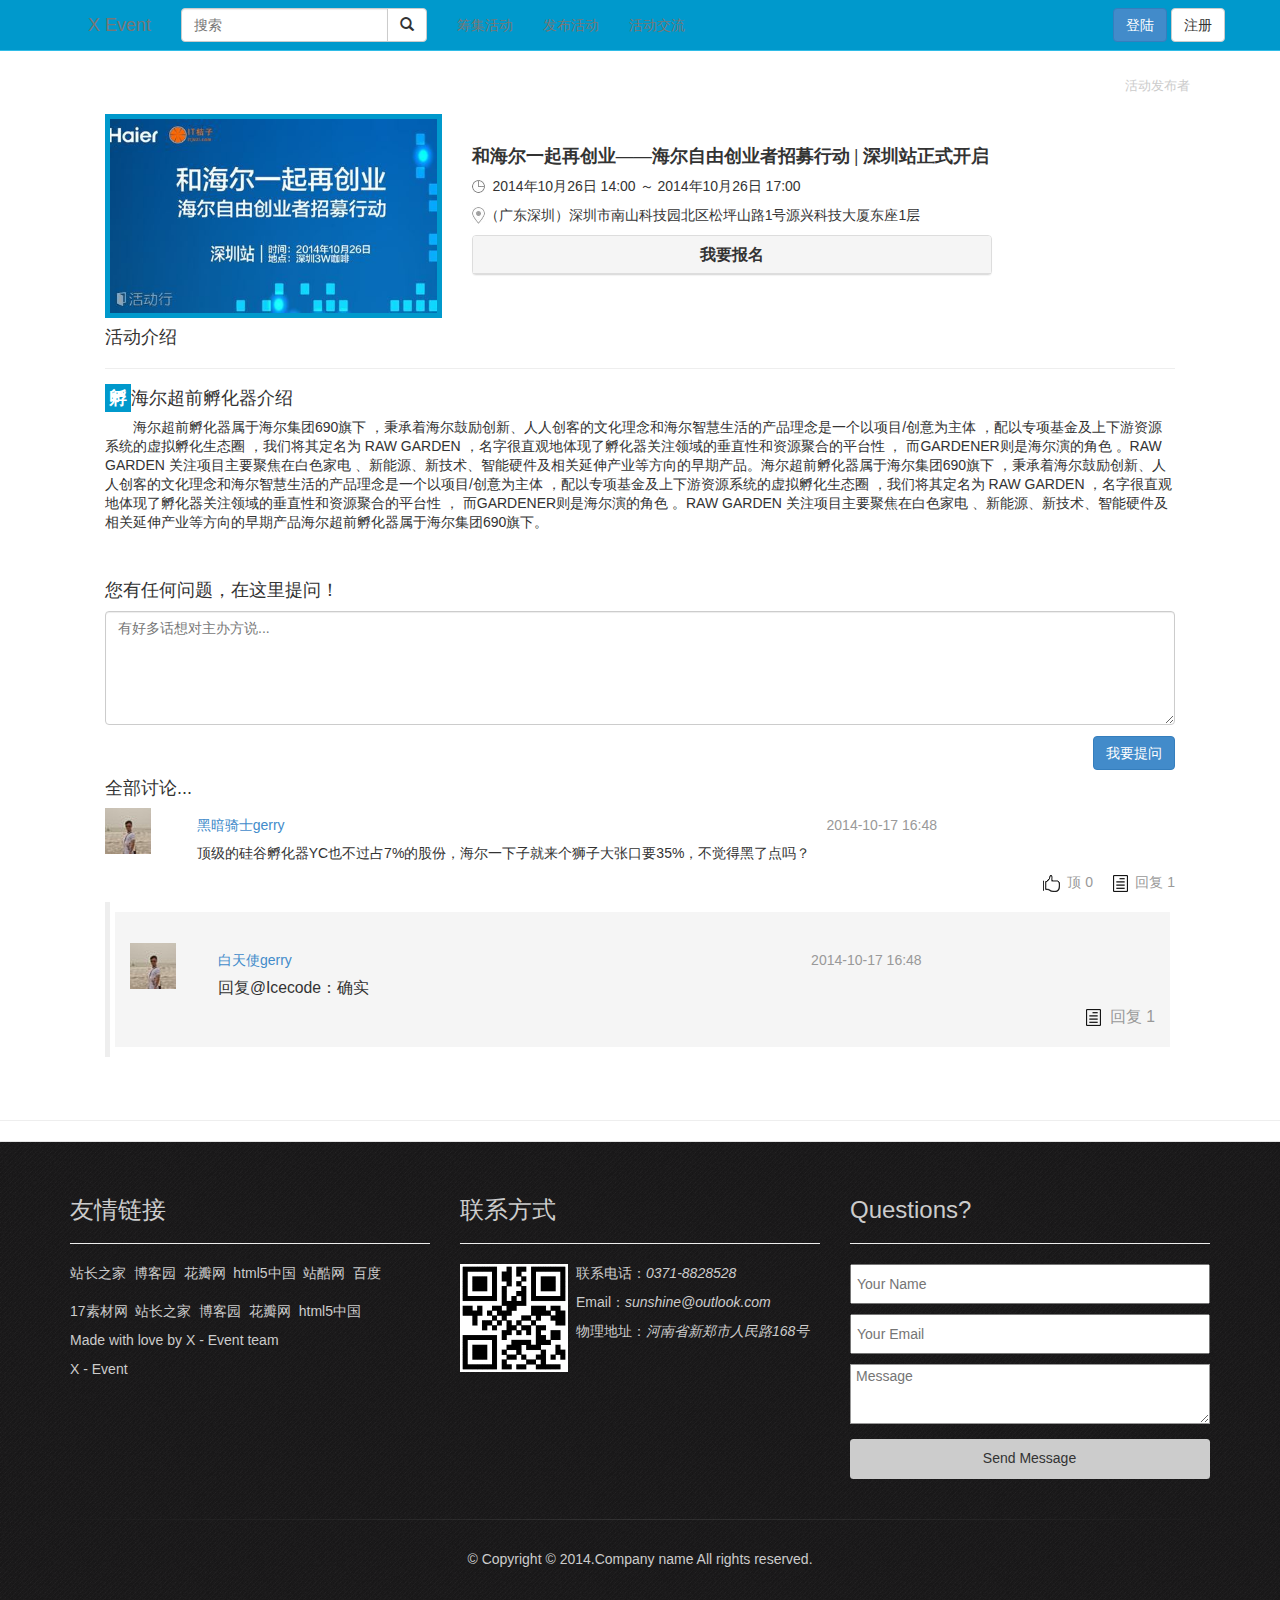
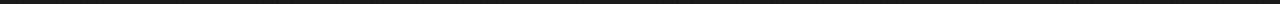
<file: eventdetails.html>
﻿<!DOCTYPE html>
<html lang="en">
<head>
<meta charset="utf-8">
<meta http-equiv="X-UA-Compatible" content="IE=edge">
<meta name="viewport" content="width=device-width, initial-scale=1">
<meta name="description" content="">
<meta name="author" content="">
<title>活动详情</title>

<!-- Bootstrap Core CSS -->
<link href="css/bootstrap.min.css" rel="stylesheet">

<!-- Custom CSS -->
<link href="css/1-col-portfolio.css" rel="stylesheet">
<!--teshu-css-->
<link href="css/detail.css" rel="stylesheet">
<link href="css/base.css" rel="stylesheet">

<!-- HTML5 Shim and Respond.js IE8 support of HTML5 elements and media queries -->
<!-- WARNING: Respond.js doesn't work if you view the page via file:// -->
<!--[if lt IE 9]>
        <script src="https://oss.maxcdn.com/libs/html5shiv/3.7.0/html5shiv.js"></script>
        <script src="https://oss.maxcdn.com/libs/respond.js/1.4.2/respond.min.js"></script>
    <![endif]-->

</head>
<body>

<!-- Navigation -->
<nav class="navbar navbar-inverse navbar-fixed-top" role="navigation">
  <div class="container"> 
    <!-- Brand and toggle get grouped for better mobile display -->
    <div class="navbar-header">
      <button type="button" class="navbar-toggle" data-toggle="collapse" data-target="#bs-example-navbar-collapse-1"> <span class="sr-only">Toggle navigation</span> <span class="icon-bar"></span> <span class="icon-bar"></span> <span class="icon-bar"></span> </button>
      <a class="navbar-brand" href="#">　X Event</a> </div>
    <!-- Collect the nav links, forms, and other content for toggling -->
    <div class="collapse navbar-collapse" id="bs-example-navbar-collapse-1">
      <ul class="nav navbar-nav">
        <li>
          <form class="navbar-form navbar-left" role="search">
            <div class="input-group">
              <input type="text" class="form-control" placeholder="搜索">
              <span class="input-group-btn">
              <button class="btn btn-default" type="button"> <span class="glyphicon glyphicon-search"></span> </button>
              </span> </div>
            <!-- /.input-group -->
          </form>
        </li>
        <li> <a href="#">筹集活动</a> </li>
        <li> <a href="#">发布活动</a> </li>
        <li> <a href="#">活动交流</a> </li>
      </ul>
      <ul class="nav navbar-nav navbar-right">
        <button type="button" class="btn btn-primary navbar-btn">登陆</button>
        <button type="button" class="btn btn-default navbar-btn">注册</button>
      </ul>
    </div>
    <!-- /.navbar-collapse --> 
  </div>
  <!-- /.container --> 
</nav>

<!--container start-->

<div class="container">
<div class="row detail">
  <h6>活动发布者</h6>
  <div class="col-md-4 appleimg">
    <center>
      <img src="images/apple.jpg" class="img-responsive" alt="Responsive image">
    </center>
  </div>
  <div class="col-md-6">
    <p>
    <h4>和海尔一起再创业——海尔自由创业者招募行动 | 深圳站正式开启</h4>
    </p>
    <p><img src="images/time.jpg" alt="time" />&nbsp;&nbsp;2014年10月26日 14:00 ～ 2014年10月26日 17:00 </p>
    <p><img src="images/address.jpg" alt="address" />（广东深圳）深圳市南山科技园北区松坪山路1号源兴科技大厦东座1层</p>
    <div class="panel panel-default">
      <div class="panel-heading">
        <h4 class="panel-title"> <a data-toggle="collapse" data-parent="#accordion" href="#collapseThree" aria-expanded="false" aria-controls="collapseThree"> 我要报名 </a> </h4>
      </div>
      <div id="collapseThree" class="panel-collapse collapse" role="tabpanel">
        <div class="panel-body">
          <form class="form-horizontal" role="form">
            <div class="form-group">
              <label class="col-sm-2 control-label">姓名</label>
              <div class="col-sm-10">
                <input type="text" class="form-control" placeholder="Your Name">
              </div>
            </div>
            <div class="form-group">
              <label class="col-sm-2 control-label">手机号</label>
              <div class="col-sm-10">
                <input type="text" class="form-control" placeholder="Phone Number">
              </div>
            </div>
            <div class="form-group">
              <label class="col-sm-2 control-label">邮箱</label>
              <div class="col-sm-10">
                <input type="text" class="form-control" placeholder="Email">
              </div>
            </div>
            <div class="form-group">
              <label class="col-sm-2 control-label">留言</label>
              <div class="col-sm-10">
                <textarea class="form-control" name="" cols="" rows="" placeholder="messages"></textarea>
              </div>
            </div>
            <div class="form-group">
              <div class="col-sm-offset-2 col-sm-10">
                <button type="submit" class="btn btn-default" onClick="form_group_Submit()">我要报名</button>
              </div>
            </div>
          </form>
        </div>
      </div>
    </div>
  </div>
  
<!--  <div class="col-xs-12 col-md-8">-->
<div class="col-xs-18 col-md-12">
    <div class="info">
      <h4>活动介绍</h4>
      <hr>
      <p></p>
      <p class="infomain">
      <h4><strong>孵</strong>海尔超前孵化器介绍</h4>
      <p> 海尔超前孵化器属于海尔集团690旗下 ，秉承着海尔鼓励创新、人人创客的文化理念和海尔智慧生活的产品理念是一个以项目/创意为主体 ，配以专项基金及上下游资源系统的虚拟孵化生态圈 ，我们将其定名为 RAW GARDEN ，名字很直观地体现了孵化器关注领域的垂直性和资源聚合的平台性  ， 而GARDENER则是海尔演的角色 。RAW GARDEN 关注项目主要聚焦在白色家电 、新能源、新技术、智能硬件及相关延伸产业等方向的早期产品。海尔超前孵化器属于海尔集团690旗下 ，秉承着海尔鼓励创新、人人创客的文化理念和海尔智慧生活的产品理念是一个以项目/创意为主体 ，配以专项基金及上下游资源系统的虚拟孵化生态圈 ，我们将其定名为 RAW GARDEN ，名字很直观地体现了孵化器关注领域的垂直性和资源聚合的平台性  ， 而GARDENER则是海尔演的角色 。RAW GARDEN 关注项目主要聚焦在白色家电 、新能源、新技术、智能硬件及相关延伸产业等方向的早期产品海尔超前孵化器属于海尔集团690旗下。
      </p>
      <br />
      </p>
    </div>
  </div>
  <!--<div class="col-xs-6 col-md-4">
    
  </div>-->
  
   <div class="col-xs-18 col-md-12">
    <div class="ask">
        <h4>您有任何问题，在这里提问！</h4>
        <form>
          <textarea class="form-control" rows="5" placeholder="有好多话想对主办方说..."></textarea>
          <button type="submit" class="btn btn-primary">我要提问</button>
        </form>
        <h4>全部讨论...</h4>
        <div class="row problem">
          <div class="col-xs-6 col-md-1 ask1"><img src="images/detail_ask1.jpg" alt="" /></div>
          <div class="col-xs-12 col-md-11">
             <h5><a href="#">黑暗骑士gerry</a> <span>2014-10-17 16:48</span></h5>
             <p>顶级的硅谷孵化器YC也不过占7%的股份，海尔一下子就来个狮子大张口要35%，不觉得黑了点吗？</p>
             <p class="huifu">
                <a href="#"><img src="images/icon_like.png" alt="like" />&nbsp;&nbsp;顶</a>&nbsp;0 &nbsp;&nbsp;&nbsp;
                <a href="#"><img src="images/icon_huifu.png" alt="huifu" />&nbsp;&nbsp;回复</a>&nbsp;1
             </p>
          </div>
        </div>

        <blockquote>
        <div class="row reply">
          <div class="col-xs-6 col-md-1 ask1"><img src="images/detail_ask1.jpg" alt="" /></div>
          <div class="col-xs-12 col-md-11">
             <h5><a href="#">白天使gerry</a> <span>2014-10-17 16:48</span></h5>
             <p>回复@Icecode：确实</p>  
              <p class="huifu">
                <a href="#"><img src="images/icon_huifu.png" alt="huifu" />&nbsp;&nbsp;回复</a>&nbsp;1
             </p>      
          </div>
        </div></blockquote>      
    </div>
  </div> 
</div>
</div>
<!--container end-->

<hr>

<!-- Footer -->
<footer class="footer">
  <div class="container">
    <div class="row">
      <div class="col-md-4">
        <h3 class="title">友情链接</h3>
        <hr>
        <p> <a target="_blank" href="http://www.chinaz.com">站长之家</a>&nbsp;&nbsp;<a target="_blank" href="http://www.cnblogs.com">博客园</a>&nbsp; <a target="_blank" href="http://huaban.com">花瓣网</a> &nbsp;<a href="http://www.html5cn.org">html5中国</a>&nbsp; <a target="_blank" href="http://www.zcool.com.cn">站酷网</a> &nbsp;<a target="_blank" href="http://www.baidu.com">百度</a><br/>
          <br/>
          <a target="_blank" href="http://www.zcool.com.cn">17素材网</a>&nbsp;&nbsp;<a href="http://www.chinaz.com">站长之家</a>&nbsp;&nbsp;<a target="_blank" href="http://www.cnblogs.com">博客园</a>&nbsp; <a target="_blank" href="http://huaban.com">花瓣网</a> &nbsp;<a target="_blank" href="http://www.html5cn.org">html5中国 </p>
        <p> Made with love by <a href="http://www.wowthemes.net">X - Event team</a> </p>
        <p class="footerlogo"> X - Event </p>
      </div>
      <div class="col-md-4">
        <h3 class="title">联系方式</h3>
        <hr>
        <p>
        <div class="erweima"><img src="images/erweima.png" class="img-responsive" alt="Responsive image"></div>
        <div class="contact">
          <p>联系电话：<I>0371-8828528</I></p>
          <p>Email：<I>sunshine@outlook.com</I></p>
          <p>物理地址：<I>河南省新郑市人民路168号</I></p>
        </div>
        </p>
      </div>
      <!--col-md-4---end-->
      <div class="col-md-4">
        <h3 class="title">Questions?</h3>
        <hr>
        <p>
        <div class="contact-form">
          <form method="post" name="contactform" id="contactform">
            <p>
              <input name="name" type="text" id="name" placeholder="Your Name">
            </p>
            <p>
              <input name="email" type="text" id="email" placeholder="Your Email">
            </p>
            <p>
              <textarea name="comments" id="comments" placeholder="Message"></textarea>
            </p>
            <input type="submit" class="button" id="submit" value="Send Message">
          </form>
        </div>
        <!-- /.contact-form -->
        
        </p>
      </div>
    </div>
    <!--row---end--> 
  </div>
  <hr class="soften1 copyhr">
  </hr>
    
  <div class="copyright"> &copy; Copyright &copy; 2014.Company name All rights reserved. </div>
</footer>
<script type="text/javascript">
   function form_group_Submit(){
     alert("报 名 成 功！");
  }
</script> 
<!-- jQuery Version 1.11.0 --> 
<script src="js/jquery-1.11.0.js"></script> 

<!-- Bootstrap Core JavaScript --> 
<script src="js/bootstrap.min.js"></script>
</body>
</html>
</file>
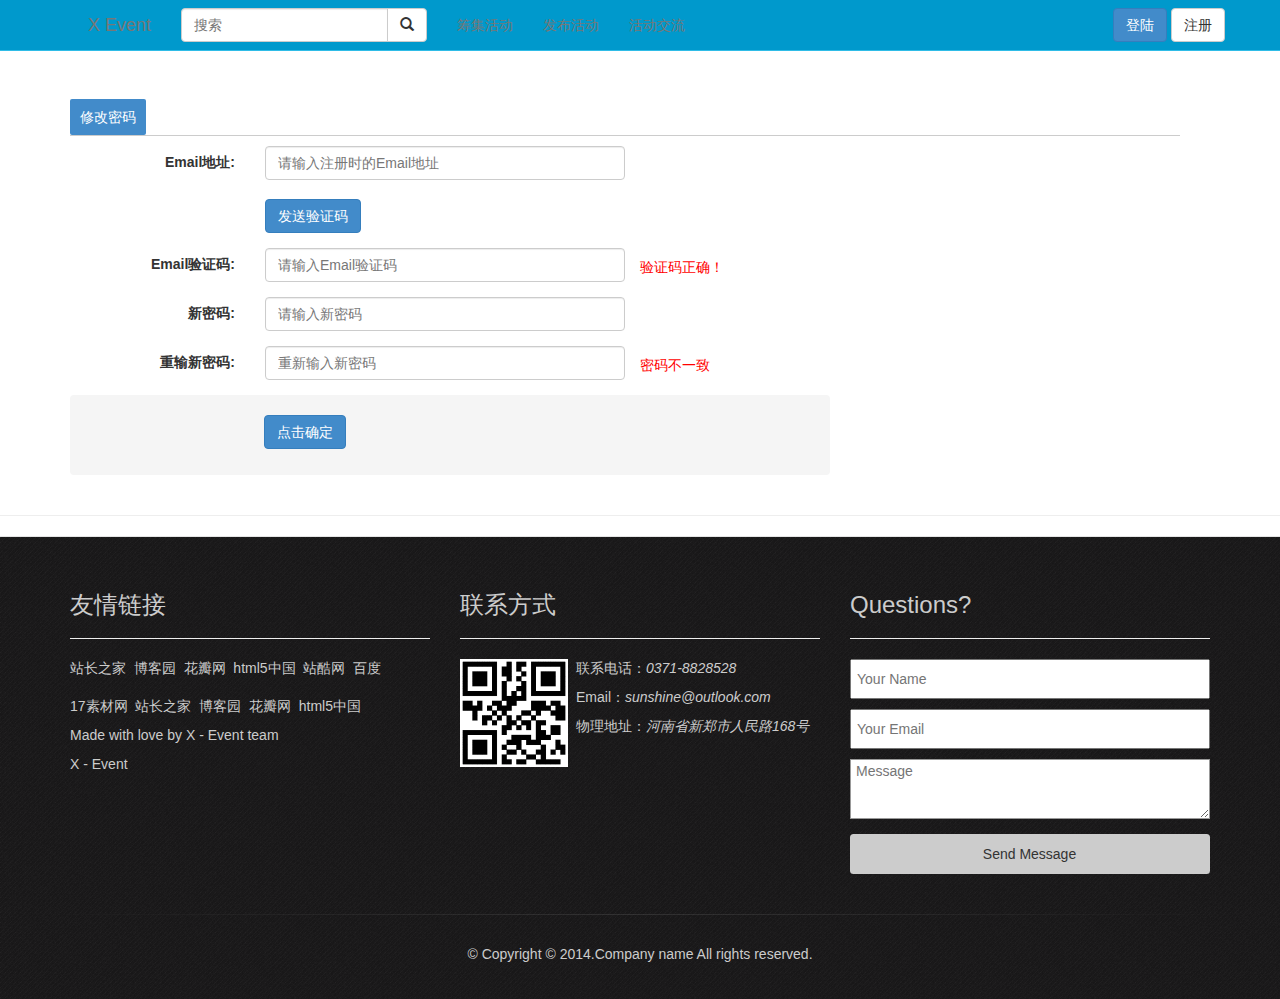
<file: forgetPassword.html>
<!DOCTYPE html>
<html lang="en">

<head>

    <meta charset="utf-8">
    <meta http-equiv="X-UA-Compatible" content="IE=edge">
    <meta name="viewport" content="width=device-width, initial-scale=1">
    <meta name="description" content="">
    <meta name="author" content="">

    <title>修改页面</title>

    <!-- Bootstrap Core CSS -->
    <link href="css/bootstrap.min.css" rel="stylesheet">

    <!-- Custom CSS -->
    <link href="css/1-col-portfolio.css" rel="stylesheet">
    <!--teshu-css-->
    <link href="css/codemodify.css" rel="stylesheet">
     <link href="css/base.css" rel="stylesheet">

    <!-- HTML5 Shim and Respond.js IE8 support of HTML5 elements and media queries -->
    <!-- WARNING: Respond.js doesn't work if you view the page via file:// -->
    <!--[if lt IE 9]>
        <script src="https://oss.maxcdn.com/libs/html5shiv/3.7.0/html5shiv.js"></script>
        <script src="https://oss.maxcdn.com/libs/respond.js/1.4.2/respond.min.js"></script>
    <![endif]-->

</head>
<body>

    <!-- Navigation -->
    <nav class="navbar navbar-inverse navbar-fixed-top" role="navigation">
        <div class="container">
            <!-- Brand and toggle get grouped for better mobile display -->
            <div class="navbar-header">
                <button type="button" class="navbar-toggle" data-toggle="collapse" data-target="#bs-example-navbar-collapse-1">
                    <span class="sr-only">Toggle navigation</span>
                    <span class="icon-bar"></span>
                    <span class="icon-bar"></span>
                    <span class="icon-bar"></span>
                </button>
                <a class="navbar-brand" href="#">　X Event</a>
            </div>
            <!-- Collect the nav links, forms, and other content for toggling -->
            <div class="collapse navbar-collapse" id="bs-example-navbar-collapse-1">
            
                 <ul class="nav navbar-nav">
                   
                    <li>
                    <form class="navbar-form navbar-left" role="search">
                    <div class="input-group">
                        <input type="text" class="form-control" placeholder="搜索">
                        <span class="input-group-btn">
                            <button class="btn btn-default" type="button">
                                <span class="glyphicon glyphicon-search"></span>
                        </button>
                        </span>
                    </div>
                    <!-- /.input-group -->
                   </form>
                    </li>
                    <li>
                        <a href="#">筹集活动</a>
                    </li>
                    <li>
                        <a href="#">发布活动</a>
                    </li>
                    <li>
                        <a href="#">活动交流</a>
                    </li>
                </ul>
                <ul class="nav navbar-nav navbar-right">
                    <button type="button" class="btn btn-primary navbar-btn">登陆</button>
                    <button type="button" class="btn btn-default navbar-btn">注册</button>
                </ul>
            </div>
            <!-- /.navbar-collapse -->
        </div>
        <!-- /.container -->
    </nav>
    <br><br>
    <div class="container">
       <div class="col-sm-12">
            <p class="code"><span class="code1">修改密码</span></p>
          </div>
        <form class="form-horizontal" role="form">
        <div class="form-group">
          <label for="inputEmail3" class="col-sm-2 control-label">Email地址:</label>
          <div class="col-sm-4">
            <input type="email" class="form-control" id="inputEmail3" placeholder="请输入注册时的Email地址">
            <br>
            <input type="button" class="btn btn-primary" value="发送验证码"> 
          </div>
            
        </div>
        <div class="form-group">
          <label for="Emailyanzhengma" class="col-sm-2 control-label">Email验证码:</label>
          <div class="col-sm-4">
            <input type="text" class="form-control" id="inputPassword3" placeholder="请输入Email验证码">
          </div>
          <span class="bg">验证码正确！</span>
        </div>
        <div class="form-group">
          <label for="newcode" class="col-sm-2 control-label">新密码:</label>
          <div class="col-sm-4">
            <input type="password" class="form-control" id="inputPassword3" placeholder="请输入新密码">
          </div>
        </div>
        <div class="form-group">
          <label for="codeyanzhengma" class="col-sm-2 control-label">重输新密码:</label>
          <div class="col-sm-4">
            <input type="password" class="form-control" id="newPassword3" placeholder="重新输入新密码">
          </div>
         <span class="bg">密码不一致</span>
        </div>
        <div class=" col-sm-8 breadcrumb">  
          <div class="col-sm-4 col-sm-offset-2">
            <input type="submit" class="btn btn-primary" value="点击确定">
            </div>
        </div>
      </form>
    </div><!--container-end-->

        <hr>
     
        <!-- Footer -->
        <footer class="footer">
            <div class="container">
            <div class="row">
              <div class="col-md-4">
                <h3 class="title">友情链接</h3>

                    <hr>

                    <p>

                         <a target="_blank" href="http://www.chinaz.com">站长之家</a>&nbsp;&nbsp;<a target="_blank" href="http://www.cnblogs.com">博客园</a>&nbsp; <a target="_blank" href="http://huaban.com">花瓣网</a> &nbsp;<a href="http://www.html5cn.org">html5中国</a>&nbsp; <a target="_blank" href="http://www.zcool.com.cn">站酷网</a> &nbsp;<a target="_blank" href="http://www.baidu.com">百度</a><br/><br/>
                         <a target="_blank" href="http://www.zcool.com.cn">17素材网</a>&nbsp;&nbsp;<a href="http://www.chinaz.com">站长之家</a>&nbsp;&nbsp;<a target="_blank" href="http://www.cnblogs.com">博客园</a>&nbsp; <a target="_blank" href="http://huaban.com">花瓣网</a> &nbsp;<a target="_blank" href="http://www.html5cn.org">html5中国

                    </p>

                    <p>
                         Made with love by  <a href="http://www.wowthemes.net">X - Event team</a>

                    </p>

                    <p class="footerlogo">
                        X - Event
                    </p>
              </div>
              <div class="col-md-4">
              
                    <h3 class="title">联系方式</h3>
                    <hr>
                    <p>

                       <div class="erweima"><img src="images/erweima.png" class="img-responsive" alt="Responsive image"></div>
                       <div class="contact">
                          <p>联系电话：<I>0371-8828528</I></p>
                          <p>Email：<I>sunshine@outlook.com</I></p>
                          <p>物理地址：<I>河南省新郑市人民路168号</I></p>
                       </div>
                    </p>

                
               </div><!--col-md-4---end-->
              <div class="col-md-4">
                    <h3 class="title">Questions?</h3>
                    
                    <hr>
                    <p>
                        <div class="contact-form">
                            <form method="post" name="contactform" id="contactform">
                                <p>
                                    <input name="name" type="text" id="name" placeholder="Your Name">
                                </p>
                                <p>
                                    <input name="email" type="text" id="email" placeholder="Your Email"> 
                                </p>
                                <p>
                                    <textarea name="comments" id="comments" placeholder="Message"></textarea>    
                                </p>
                                <input type="submit" class="button" id="submit" value="Send Message">
                            </form>
                        </div> <!-- /.contact-form -->

                    </p>
                    
             </div>
           </div><!--row---end-->
       </div>

        <hr class="soften1 copyhr"></hr>

                    <div class="copyright">
                        &copy; Copyright &copy; 2014.Company name All rights reserved.
                    </div>

        </footer>



    <!-- jQuery Version 1.11.0 -->
    <script src="js/jquery-1.11.0.js"></script>

    <!-- Bootstrap Core JavaScript -->
    <script src="js/bootstrap.min.js"></script>

</body>

</html>
</file>
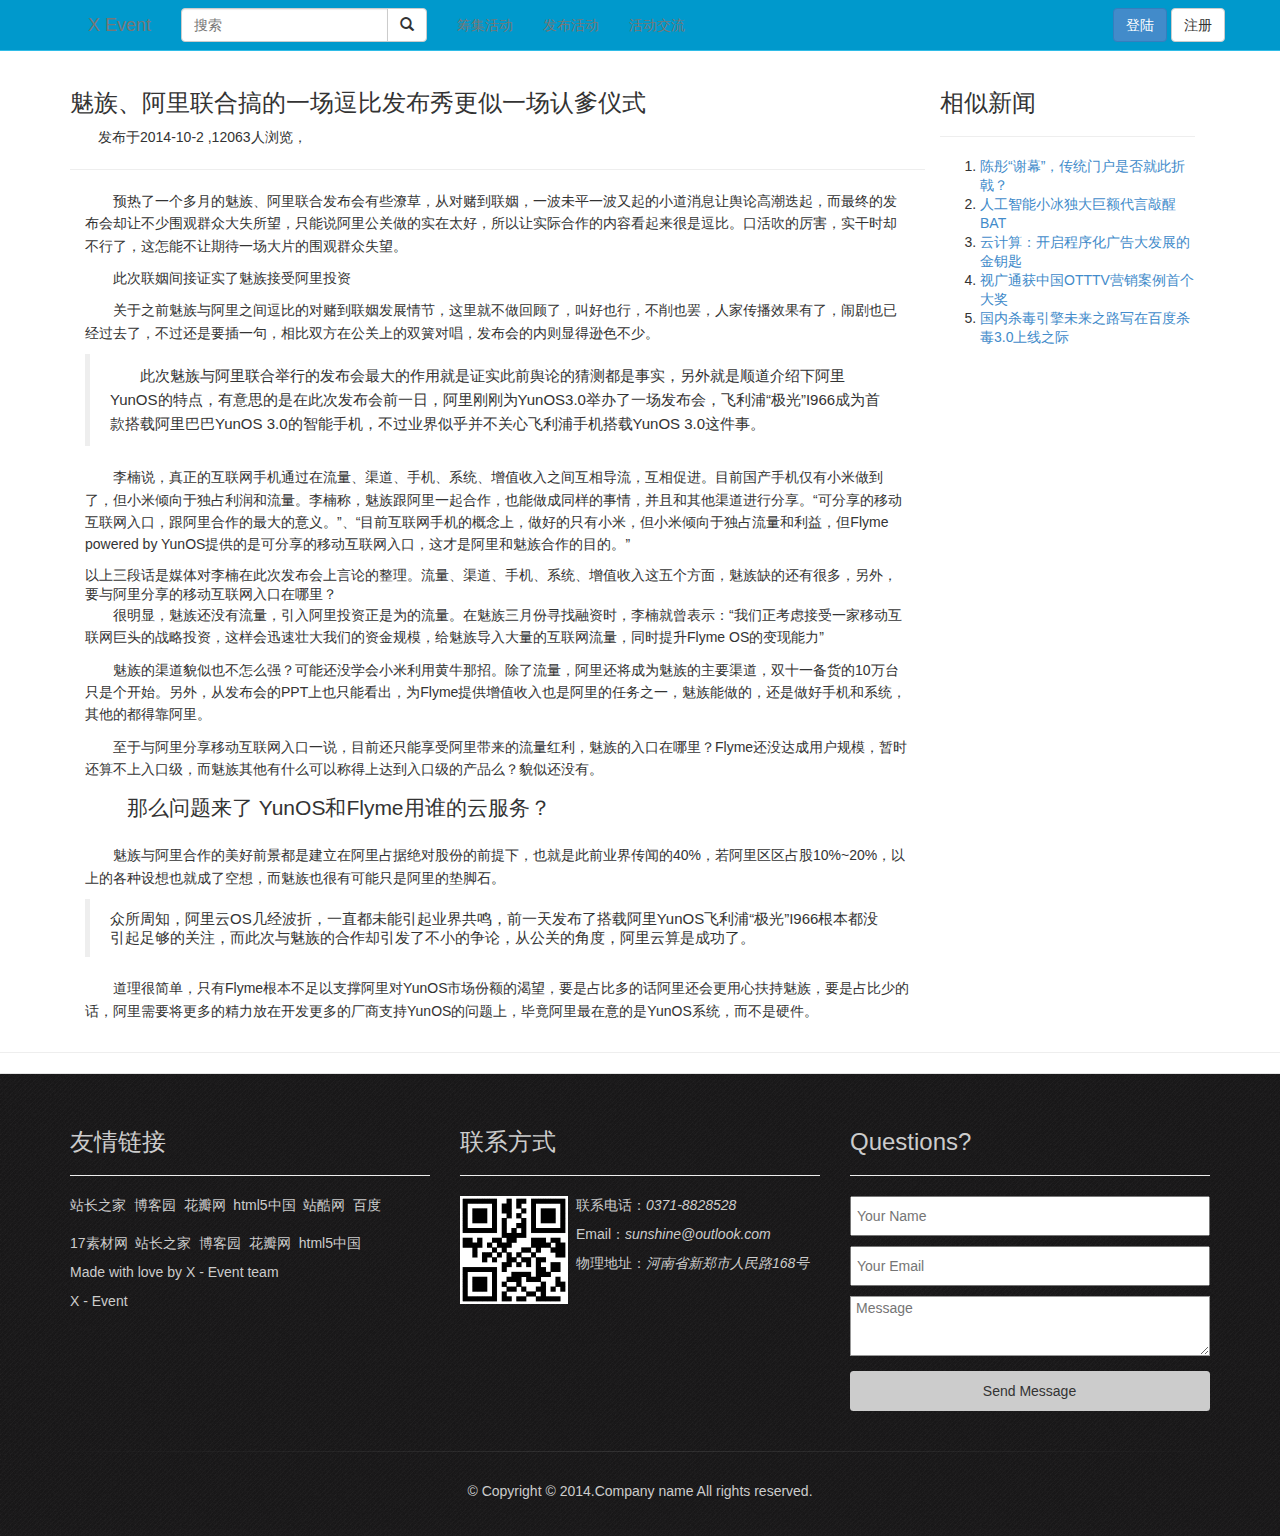
<file: news-detailes.html>
<!DOCTYPE html>
<html lang="en">

<head>

    <meta charset="utf-8">
    <meta http-equiv="X-UA-Compatible" content="IE=edge">
    <meta name="viewport" content="width=device-width, initial-scale=1">
    <meta name="description" content="">
    <meta name="author" content="">

    <title>新闻详情页</title>

    <!-- Bootstrap Core CSS -->
    <link href="css/bootstrap.min.css" rel="stylesheet">

    <!-- Custom CSS -->
    <link href="css/1-col-portfolio.css" rel="stylesheet">
    <!--teshu-css-->
     <link href="css/base.css" rel="stylesheet">

     <link href="css/news-detailes.css" rel="stylesheet">

    <!-- HTML5 Shim and Respond.js IE8 support of HTML5 elements and media queries -->
    <!-- WARNING: Respond.js doesn't work if you view the page via file:// -->
    <!--[if lt IE 9]>
        <script src="https://oss.maxcdn.com/libs/html5shiv/3.7.0/html5shiv.js"></script>
        <script src="https://oss.maxcdn.com/libs/respond.js/1.4.2/respond.min.js"></script>
    <![endif]-->

</head>
<body>

    <!-- Navigation -->
    <nav class="navbar navbar-inverse navbar-fixed-top" role="navigation">
        <div class="container">
            <!-- Brand and toggle get grouped for better mobile display -->
            <div class="navbar-header">
                <button type="button" class="navbar-toggle" data-toggle="collapse" data-target="#bs-example-navbar-collapse-1">
                    <span class="sr-only">Toggle navigation</span>
                    <span class="icon-bar"></span>
                    <span class="icon-bar"></span>
                    <span class="icon-bar"></span>
                </button>
                <a class="navbar-brand" href="#">　X Event</a>
            </div>
            <!-- Collect the nav links, forms, and other content for toggling -->
            <div class="collapse navbar-collapse" id="bs-example-navbar-collapse-1">
            
                 <ul class="nav navbar-nav">
                   
                    <li>
                    <form class="navbar-form navbar-left" role="search">
                    <div class="input-group">
                        <input type="text" class="form-control" placeholder="搜索">
                        <span class="input-group-btn">
                            <button class="btn btn-default" type="button">
                                <span class="glyphicon glyphicon-search"></span>
                        </button>
                        </span>
                    </div>
                    <!-- /.input-group -->
                   </form>
                    </li>
                    <li>
                        <a href="#">筹集活动</a>
                    </li>
                    <li>
                        <a href="#">发布活动</a>
                    </li>
                    <li>
                        <a href="#">活动交流</a>
                    </li>
                </ul>
                <ul class="nav navbar-nav navbar-right">
                    <button type="button" class="btn btn-primary navbar-btn">登陆</button>
                    <button type="button" class="btn btn-default navbar-btn">注册</button>
                </ul>
            </div>
            <!-- /.navbar-collapse -->
        </div>
        <!-- /.container -->
    </nav>
     <div class="container">
       <div class="col-lg-9"> 
           <div class="row">
                <h3>魅族、阿里联合搞的一场逗比发布秀更似一场认爹仪式</h3>
                 
                <p>发布于2014-10-2 ,<span>12063人浏览</span>，</p>
            
              <hr>
           </div><!--row-->
                <p>
                    预热了一个多月的魅族、阿里联合发布会有些潦草，从对赌到联姻，一波未平一波又起的小道消息让舆论高潮迭起，而最终的发布会却让不少围观群众大失所望，只能说阿里公关做的实在太好，所以让实际合作的内容看起来很是逗比。口活吹的厉害，实干时却不行了，这怎能不让期待一场大片的围观群众失望。</p>

                <p> 此次联姻间接证实了魅族接受阿里投资</p>

                <p>关于之前魅族与阿里之间逗比的对赌到联姻发展情节，这里就不做回顾了，叫好也行，不削也罢，人家传播效果有了，闹剧也已经过去了，不过还是要插一句，相比双方在公关上的双簧对唱，发布会的内则显得逊色不少。</p>

                <blockquote> <p>此次魅族与阿里联合举行的发布会最大的作用就是证实此前舆论的猜测都是事实，另外就是顺道介绍下阿里YunOS的特点，有意思的是在此次发布会前一日，阿里刚刚为YunOS3.0举办了一场发布会，飞利浦“极光”I966成为首款搭载阿里巴巴YunOS 3.0的智能手机，不过业界似乎并不关心飞利浦手机搭载YunOS 3.0这件事。</p></blockquote>             
                 <p>李楠说，真正的互联网手机通过在流量、渠道、手机、系统、增值收入之间互相导流，互相促进。目前国产手机仅有小米做到了，但小米倾向于独占利润和流量。李楠称，魅族跟阿里一起合作，也能做成同样的事情，并且和其他渠道进行分享。“可分享的移动互联网入口，跟阿里合作的最大的意义。”、“目前互联网手机的概念上，做好的只有小米，但小米倾向于独占流量和利益，但Flyme powered by YunOS提供的是可分享的移动互联网入口，这才是阿里和魅族合作的目的。”</p>

                以上三段话是媒体对李楠在此次发布会上言论的整理。流量、渠道、手机、系统、增值收入这五个方面，魅族缺的还有很多，另外，要与阿里分享的移动互联网入口在哪里？

              <p>  很明显，魅族还没有流量，引入阿里投资正是为的流量。在魅族三月份寻找融资时，李楠就曾表示：“我们正考虑接受一家移动互联网巨头的战略投资，这样会迅速壮大我们的资金规模，给魅族导入大量的互联网流量，同时提升Flyme OS的变现能力”</p>

                <p>魅族的渠道貌似也不怎么强？可能还没学会小米利用黄牛那招。除了流量，阿里还将成为魅族的主要渠道，双十一备货的10万台只是个开始。另外，从发布会的PPT上也只能看出，为Flyme提供增值收入也是阿里的任务之一，魅族能做的，还是做好手机和系统，其他的都得靠阿里。</p>

                <p>至于与阿里分享移动互联网入口一说，目前还只能享受阿里带来的流量红利，魅族的入口在哪里？Flyme还没达成用户规模，暂时还算不上入口级，而魅族其他有什么可以称得上达到入口级的产品么？貌似还没有。</p>

                <p class="lead">那么问题来了 YunOS和Flyme用谁的云服务？</p>
                <p>魅族与阿里合作的美好前景都是建立在阿里占据绝对股份的前提下，也就是此前业界传闻的40%，若阿里区区占股10%~20%，以上的各种设想也就成了空想，而魅族也很有可能只是阿里的垫脚石。</p>

                <blockquote>众所周知，阿里云OS几经波折，一直都未能引起业界共鸣，前一天发布了搭载阿里YunOS飞利浦“极光”I966根本都没引起足够的关注，而此次与魅族的合作却引发了不小的争论，从公关的角度，阿里云算是成功了。</blockquote>
                <p>道理很简单，只有Flyme根本不足以支撑阿里对YunOS市场份额的渴望，要是占比多的话阿里还会更用心扶持魅族，要是占比少的话，阿里需要将更多的精力放在开发更多的厂商支持YunOS的问题上，毕竟阿里最在意的是YunOS系统，而不是硬件。</p>

       </div>
      
      <div class="col-md-3">
           <h3>相似新闻</h3>
           <hr>
           <ul class="list-group">
            <ol>
            <li><a href="##">陈彤“谢幕”，传统门户是否就此折戟？</a></li>
            <li><a href="##">人工智能小冰独大巨额代言敲醒BAT</a></li>
            <li><a href="##">云计算：开启程序化广告大发展的金钥匙</a></li>
            <li><a href="##">视广通获中国OTTTV营销案例首个大奖</a></li>
            <li><a href="##">国内杀毒引擎未来之路写在百度杀毒3.0上线之际</a></li>
            </ol>
         </ul>
      </div>
    </div>

        <hr>
        <!-- Footer -->
        <footer class="footer">
            <div class="container">
            <div class="row">
              <div class="col-md-4">
                <h3 class="title">友情链接</h3>

                    <hr>

                    <p>

                         <a target="_blank" href="http://www.chinaz.com">站长之家</a>&nbsp;&nbsp;<a target="_blank" href="http://www.cnblogs.com">博客园</a>&nbsp; <a target="_blank" href="http://huaban.com">花瓣网</a> &nbsp;<a href="http://www.html5cn.org">html5中国</a>&nbsp; <a target="_blank" href="http://www.zcool.com.cn">站酷网</a> &nbsp;<a target="_blank" href="http://www.baidu.com">百度</a><br/><br/>
                         <a target="_blank" href="http://www.zcool.com.cn">17素材网</a>&nbsp;&nbsp;<a href="http://www.chinaz.com">站长之家</a>&nbsp;&nbsp;<a target="_blank" href="http://www.cnblogs.com">博客园</a>&nbsp; <a target="_blank" href="http://huaban.com">花瓣网</a> &nbsp;<a target="_blank" href="http://www.html5cn.org">html5中国

                    </p>

                    <p>
                         Made with love by  <a href="http://www.wowthemes.net">X - Event team</a>

                    </p>

                    <p class="footerlogo">
                        X - Event
                    </p>
              </div>
              <div class="col-md-4">
              
                    <h3 class="title">联系方式</h3>
                    <hr>
                    <p>

                       <div class="erweima"><img src="images/erweima.png" class="img-responsive" alt="Responsive image"></div>
                       <div class="contact">
                          <p>联系电话：<I>0371-8828528</I></p>
                          <p>Email：<I>sunshine@outlook.com</I></p>
                          <p>物理地址：<I>河南省新郑市人民路168号</I></p>
                       </div>
                    </p>

                
               </div><!--col-md-4---end-->
              <div class="col-md-4">
                    <h3 class="title">Questions?</h3>
                    
                    <hr>
                    <p>
                        <div class="contact-form">
                            <form method="post" name="contactform" id="contactform">
                                <p>
                                    <input name="name" type="text" id="name" placeholder="Your Name">
                                </p>
                                <p>
                                    <input name="email" type="text" id="email" placeholder="Your Email"> 
                                </p>
                                <p>
                                    <textarea name="comments" id="comments" placeholder="Message"></textarea>    
                                </p>
                                <input type="submit" class="button" id="submit" value="Send Message">
                            </form>
                        </div> <!-- /.contact-form -->

                    </p>
                    
             </div>
           </div><!--row---end-->
       </div>

        <hr class="soften1 copyhr"></hr>

                    <div class="copyright">
                        &copy; Copyright &copy; 2014.Company name All rights reserved.
                    </div>

        </footer>



    <!-- jQuery Version 1.11.0 -->
    <script src="js/jquery-1.11.0.js"></script>

    <!-- Bootstrap Core JavaScript -->
    <script src="js/bootstrap.min.js"></script>

</body>

</html>
</file>
<file: css/detail.css>
ul,li{list-style:none;}
.detail{padding-left:35px; padding-right:35px; padding-bottom:2%;}
.row h6{width:100%;text-align:right; font-size:90%; color: #ccc; }
.row h6:hover{cursor: pointer; color: #999; }
.appleimg img{margin-top:3%;display:block;border:#0099CC solid 5px;}
.col-md-6{margin-top:3%;}
.apply{background-color:#ccc;}
.apply:hover{color:#fff;background-color:#0099CC;}
.col-md-6 h4{ font-weight: bold; font-family: "微软雅黑";}
.col-md-6 p{height:15%;}
h4.panel-title{display:block; width:100%; height:100%;}
h4.panel-title a{display:block; width:100%; height:100%; text-decoration:none; text-align:center;}
.info strong{color:#fff; padding:4px; background-color:#0099CC;}
.info p{ text-indent:2em;}
.infomain blockquote{color: red;}
.ask form{margin-bottom: 5%;}
.ask button{margin-top: 1%; float: right;}
.ask span{ margin-left: 55%; color: #999;}
.huifu{ text-align: right;color: #999;}
.huifu a{ text-align: right; color: #999; text-decoration:none;}
.huifu a:hover img{ text-decoration: none; background-color: #0099CC;}
.huifu a:hover{color: #0099CC;}
.reply{font-size: 90%;padding-top: 3%; padding-bottom: 2%; background-color: #F5F5F5;}
</file>
<file: css/base.css>
body{font:14px/19px Arial,Helvetica,sans-serif;}
.copyright{width: 100%; height: auto; text-align: center;}
.navbar-inverse {/*设置背景色*/
  background-color: #0099CC;
  border-color: #2fbce7;
}
.navbar-inverse .navbar-collapse,
.navbar-inverse .navbar-form {/*设置无边框色*/
  border-color: #2fbce7;
}
hr.soften1 {
	height: 1px;
	margin: 30px 0;
	background-image: -webkit-linear-gradient(left, rgba(255,255,255,0), rgba(255,255,255,.1), rgba(255,255,255,0));
	background-image: -moz-linear-gradient(left, rgba(255,255,255,0), rgba(255,255,255,.1), rgba(255,255,255,0));
	background-image: -ms-linear-gradient(left, rgba(255,255,255,0), rgba(255,255,255,.1), rgba(255,255,255,0));
	background-image: -o-linear-gradient(left, rgba(255,255,255,0), rgba(255,255,255,.1), rgba(255,255,255,0));
	border: 0;
}
hr.soften2 {
	margin: 0 0 20px 0;
}


/*设置footer部分*/
.footer {
	padding: 35px;
	border-top: 1px solid #e5e5e5;
	background:url(../images/bg_footer.png);
	color: #ccc;
}
.footer a {text-decoration: none;
	color: #ccc
}
.footer a:hover {
	color: #0099CC;
}

.erweima{width:30%;float:left;background-color: green}
.contact{width:70%;float:left;padding:0px 0px 20% 8px;word-break:break-all;}

#contactform  input{width:100%;height:40px;padding-left: 5px;}
#contactform  input:focus{box-shadow:0 0 2px #333;}
#contactform textarea{width:100%;height:60px;color:#333;border: 1px #999 solid;padding-left: 5px;}
#contactform textarea:focus{box-shadow:0 0 2px #0099CC;}
.button{background-color:#ccc;boeder:0px none;box-shadow:none;
	    border-radius: 0.25em;
        -webkit-appearance: none;
			position: relative;
			display: inline-block;
			border-radius: 0.25em;
			cursor: pointer;
			border: 0;
			color: #333;
			text-align: center;
			text-decoration: none;
			-moz-transition: all 0.25s ease-in-out;
			-webkit-transition: all 0.25s ease-in-out;
			-o-transition: all 0.25s ease-in-out;
			-ms-transition: all 0.25s ease-in-out;
			transition: all 0.25s ease-in-out;
	   }
#submit:hover{background-color:#0099CC };
/*footer结束*/
</file>
<file: css/codemodify.css>
.code{width:100%;height:28px;color:#FFF;font-size:14px;border-bottom: 1px solid #ccc;margin-left:-15px;}
.code1{height:40px;background:#428BCA;text-align: center;padding:10px 10px 10px 10px;border-radius: 2px;}
.breadcrumb{height:80px;padding:20px 0px 0px 63px;}
.bg{color:red;padding:10px 0px 0px 15px;display:block;}
</file>
<file: css/news-detailes.css>
.col-lg-9 p{line-height:160%;text-indent: 2em;}
.col-lg-9 blockquote {font-size:15px;}
</file>
<file: css/1-col-portfolio.css>
/*!
 * Start Bootstrap - 1 Col Portfolio HTML Template (http://startbootstrap.com)
 * Code licensed under the Apache License v2.0.
 * For details, see http://www.apache.org/licenses/LICENSE-2.0.
 */

body {
    padding-top: 70px; /* Required padding for .navbar-fixed-top. Remove if using .navbar-static-top. Change if height of navigation changes. */
}
</file>
